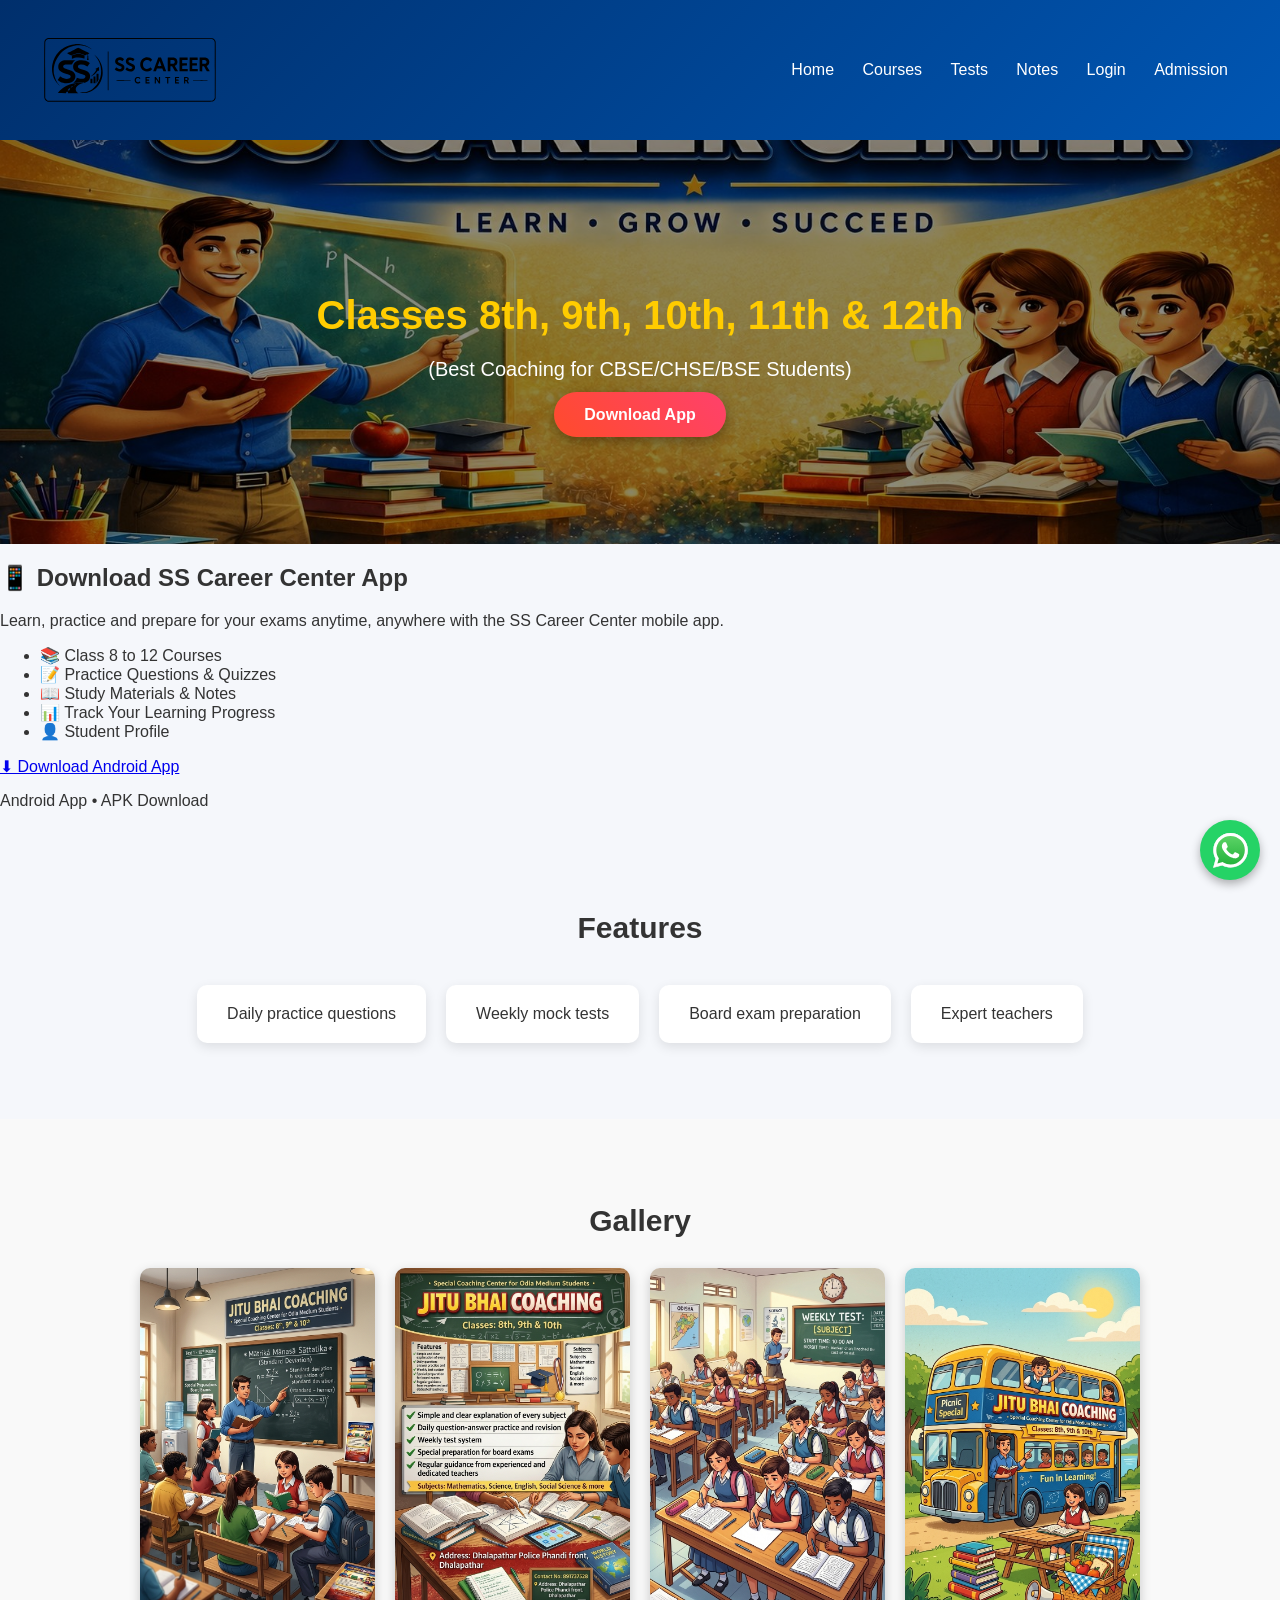
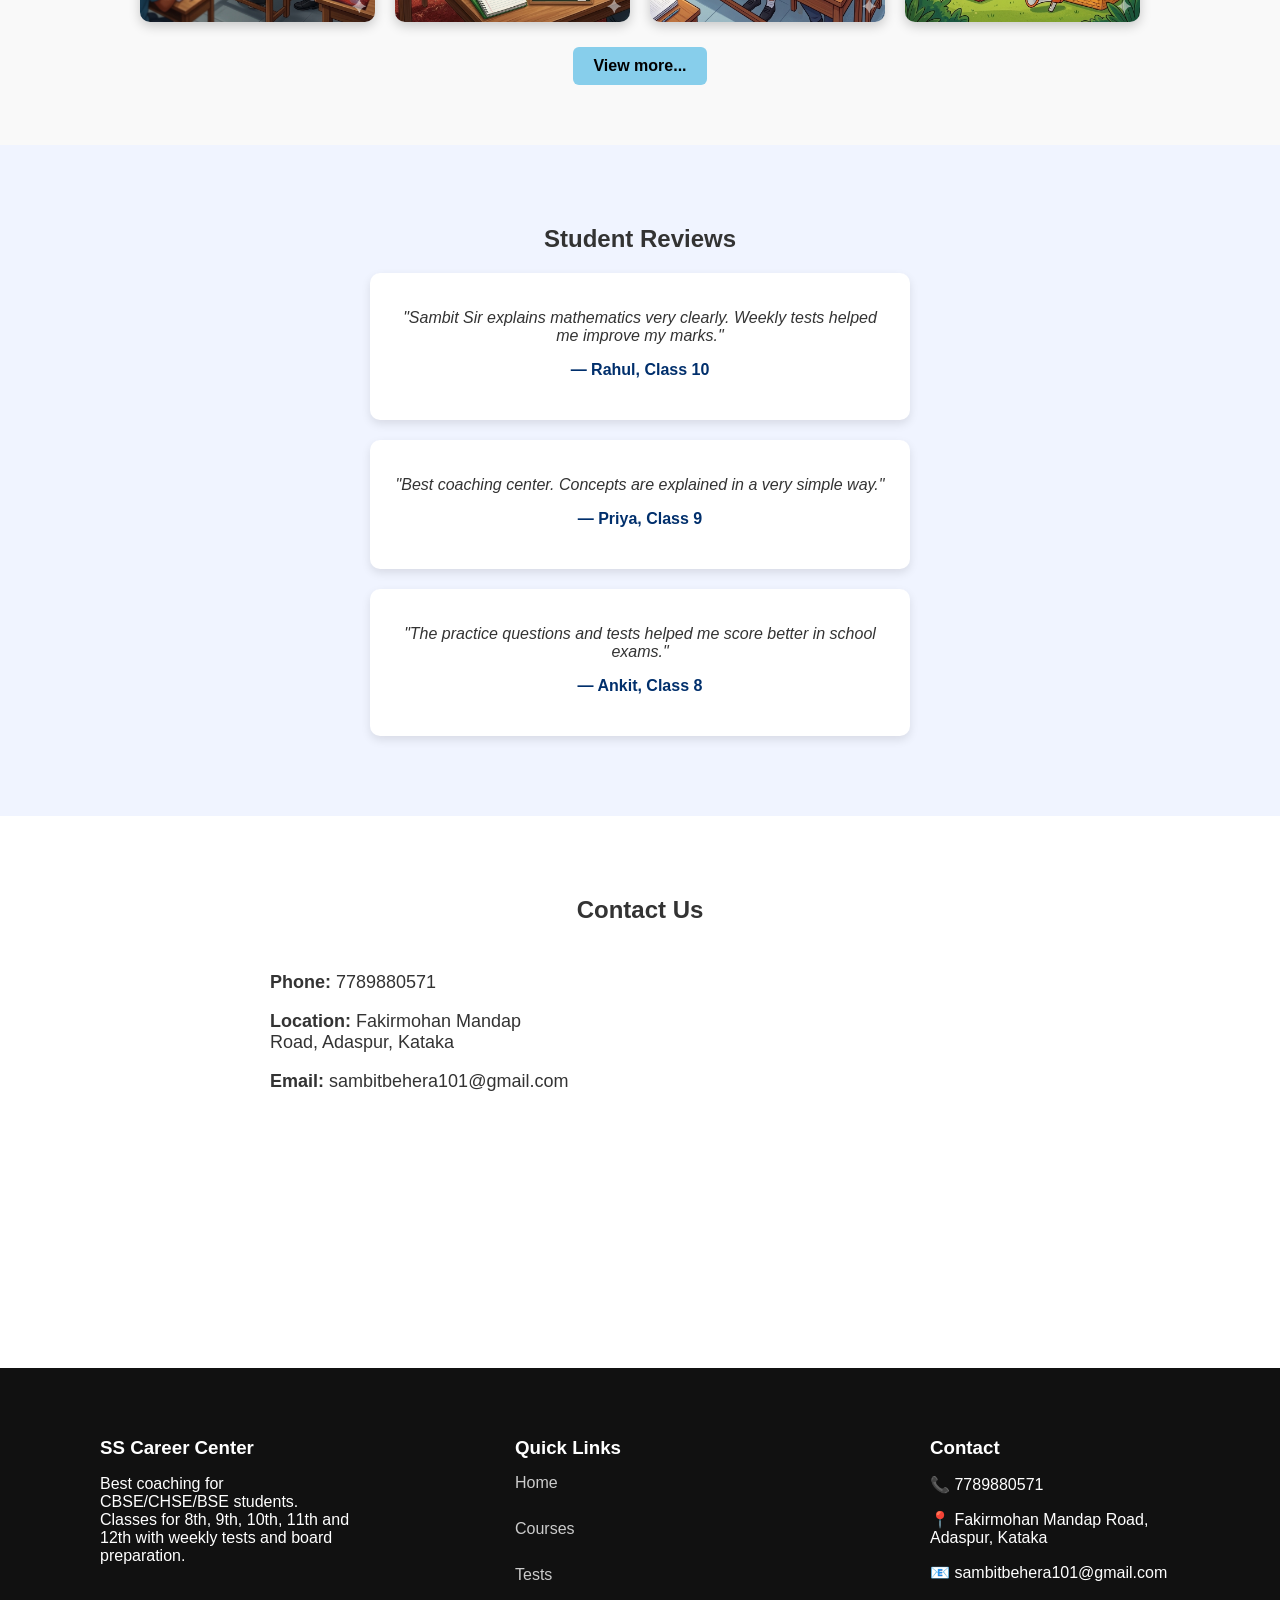
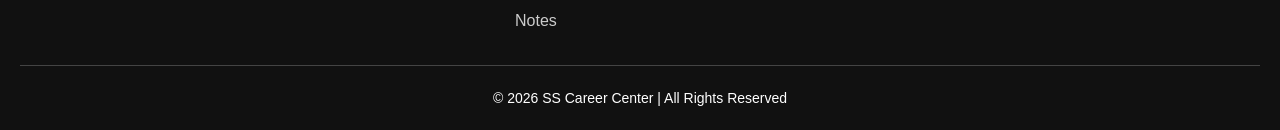
<file: index.html>
<!DOCTYPE html>
<html>
<head>

<title>SS Career Center</title>

<link rel="manifest" href="/manifest.json">
<meta name="theme-color" content="#000000">

<link rel="stylesheet" href="css/style.css">

</head>

<body>

<header>

<div class="logo-container">
<img src="images/logo.svg" class="logo">
</div>

<nav>

<a href="index.html">Home</a>
<a href="courses.html">Courses</a>
<a href="tests.html">Tests</a>
<a href="materials.html">Notes</a>
<a href="login.html">Login</a>
<a href="admission.html">Admission</a>

</nav>

</header>


<section class="hero">

<h2 class="hero-title">Classes 8th, 9th, 10th, 11th & 12th</h2>

<p class="hero-subtitle">(Best Coaching for CBSE/CHSE/BSE Students)</p>

<a class="btn" href="#download-app">Download App</a>

</section>


<!-- ─────────────────────────────
     DOWNLOAD APP
───────────────────────────── -->

<section class="download-app" id="download-app">

<h2>📱 Download SS Career Center App</h2>

<p>
Learn, practice and prepare for your exams anytime,
anywhere with the SS Career Center mobile app.
</p>

<ul>

<li>📚 Class 8 to 12 Courses</li>
<li>📝 Practice Questions & Quizzes</li>
<li>📖 Study Materials & Notes</li>
<li>📊 Track Your Learning Progress</li>
<li>👤 Student Profile</li>

</ul>

<a href="downloads/app-debug.apk"
   class="download-btn"
   download>

⬇ Download Android App

</a>

<p class="download-note">
Android App • APK Download
</p>

</section>


<a href="https://wa.me/917789880571" class="whatsapp-float" target="_blank">
<img src="images/whatsapp.svg" width="35">
</a>
  

<section class="features">

<h2>Features</h2>

<ul>

<li>Daily practice questions</li>
<li>Weekly mock tests</li>
<li>Board exam preparation</li>
<li>Expert teachers</li>

</ul>

</section>


<section class="gallery">

<h2>Gallery</h2>

<div class="gallery-container">

<img src="images/class1.jpg" alt="Classroom teaching">
<img src="images/class2.jpg" alt="Students studying">
<img src="images/class3.jpg" alt="Math class">
<img src="images/class4.jpg" alt="Weekly test">

</div>

<a href="gallery.html" class="view-more">View more...</a>

</section>


<section class="testimonials">

<h2>Student Reviews</h2>

<div class="testimonial">

<p>"Sambit Sir explains mathematics very clearly. Weekly tests helped me improve my marks."</p>
<h4>— Rahul, Class 10</h4>

</div>

<div class="testimonial">

<p>"Best coaching center. Concepts are explained in a very simple way."</p>
<h4>— Priya, Class 9</h4>

</div>

<div class="testimonial">

<p>"The practice questions and tests helped me score better in school exams."</p>
<h4>— Ankit, Class 8</h4>

</div>

</section>


<section class="contact">

<h2>Contact Us</h2>

<div class="contact-container">

<div class="contact-info">

<p><strong>Phone:</strong> 7789880571</p>
<p><strong>Location:</strong> Fakirmohan Mandap Road, Adaspur, Kataka</p>
<p><strong>Email:</strong> sambitbehera101@gmail.com</p>

</div>

<div class="map">

<iframe
src="https://www.google.com/maps/embed?pb=!1m18!1m12!1m3!1d936.0011526572974!2d86.01477942545482!3d20.21712945477965!2m3!1f0!2f0!3f0!3m2!1i1024!2i768!4f13.1!3m3!1m2!1s0x3a199c2106442adf%3A0x481363b441db29cf!2sAdaspur%2C%20Odisha%20754011!5e0!3m2!1sen!2sin!4v1788275295785!5m2!1sen!2sin"
width="100%"
height="350"
style="border:0;"
allowfullscreen=""
loading="lazy">
</iframe>

</div>

</div>

</section>
  

<footer class="footer">

<div class="footer-container">

<div class="footer-box">

<h3>SS Career Center</h3>

<p>
Best coaching for CBSE/CHSE/BSE students.
Classes for 8th, 9th, 10th, 11th and 12th with weekly tests and board preparation.
</p>

</div>


<div class="footer-box">

<h3>Quick Links</h3>

<a href="index.html">Home</a><br>
<a href="courses.html">Courses</a><br>
<a href="tests.html">Tests</a><br>
<a href="materials.html">Notes</a>

</div>


<div class="footer-box">

<h3>Contact</h3>

<p>📞 7789880571</p>
<p>📍 Fakirmohan Mandap Road, Adaspur, Kataka</p>
<p>📧 sambitbehera101@gmail.com</p>

</div>

</div>


<div class="footer-bottom">

<p>© 2026 SS Career Center | All Rights Reserved</p>

</div>

</footer>

</body>
</html>
</file>
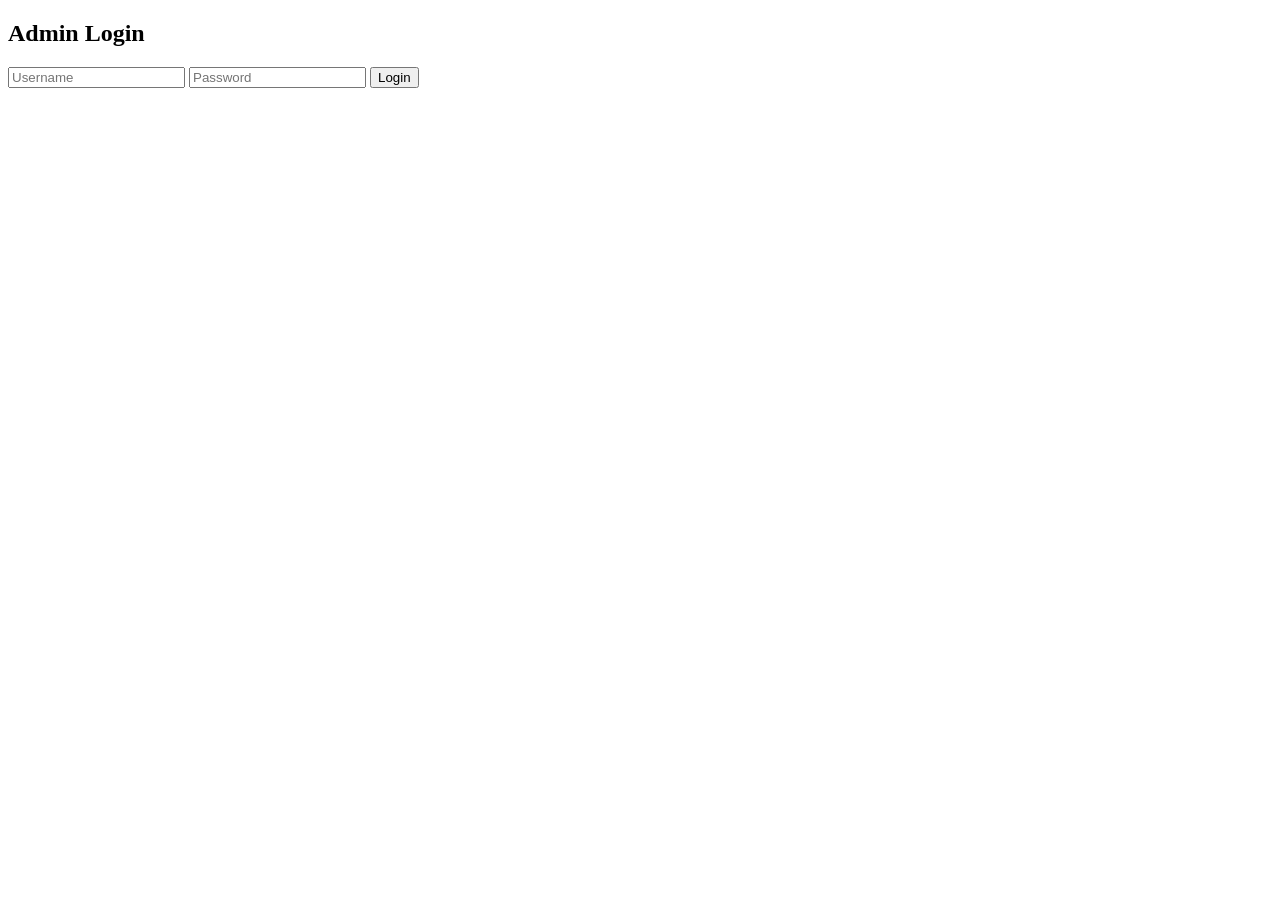
<file: admin-login.html>
<!DOCTYPE html>
<html>

<head>
<title>Admin Login</title>
<link rel="manifest" href="/manifest.json">
<meta name="theme-color" content="#000000">
</head>

<body>

<h2>Admin Login</h2>

<input id="adminUser" placeholder="Username">
<input id="adminPass" type="password" placeholder="Password">

<button onclick="loginAdmin()">Login</button>

<script>
function loginAdmin(){

let u = document.getElementById("adminUser").value
let p = document.getElementById("adminPass").value

if(u === "sambitkumarbehera" && p === "Gajanan@2000"){
sessionStorage.setItem("admin", "true")   // ✅ FIXED
window.location = "admin.html"
}else{
alert("Wrong admin credentials")
}

}
</script>

</body>
</html>
</file>
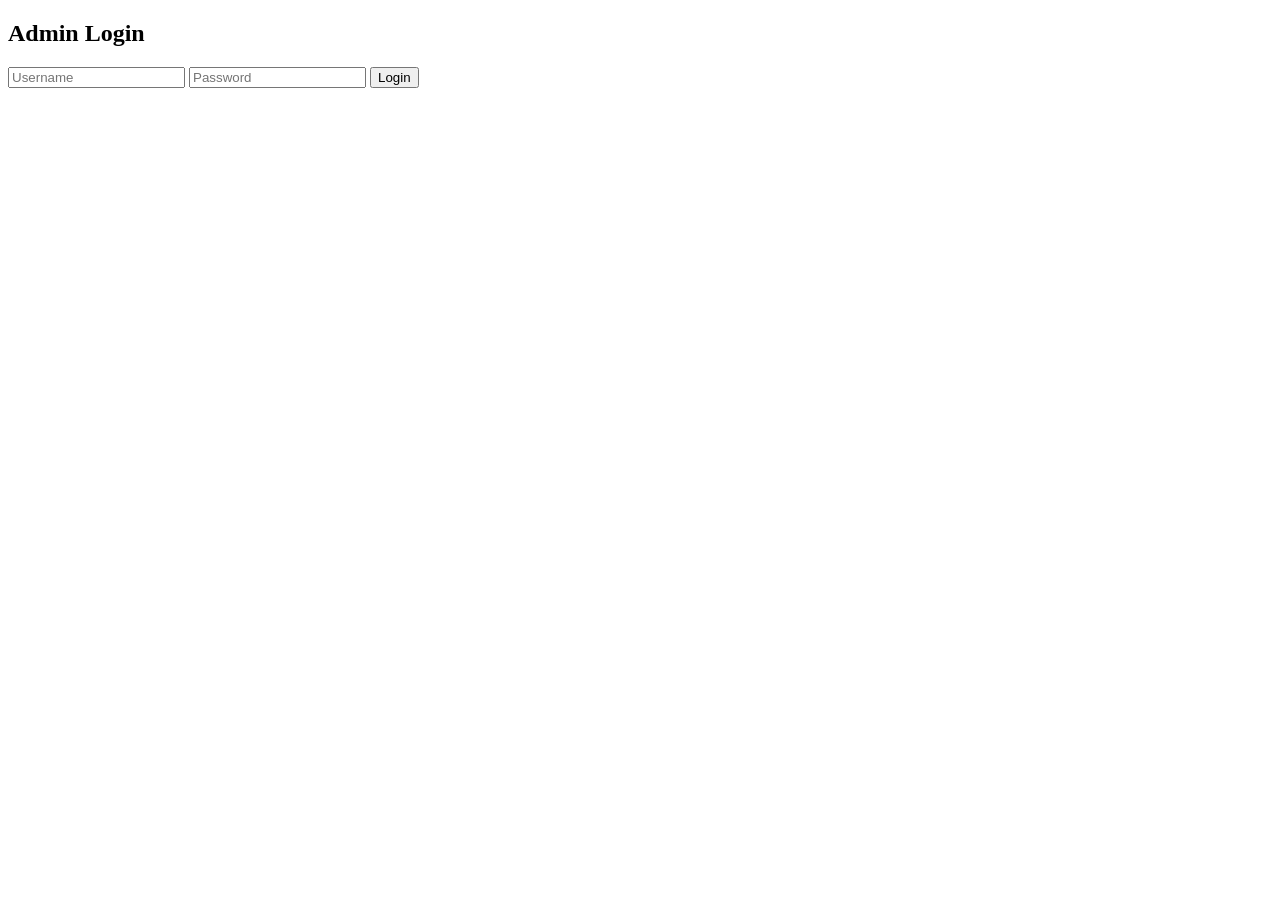
<file: admin.html>
<!DOCTYPE html>
<html>

<head>
<title>Admin Panel</title>
<link rel="manifest" href="/manifest.json">
<meta name="theme-color" content="#000000">
<link rel="stylesheet" href="css/style.css">

<script>
let isAdmin = sessionStorage.getItem("admin")

if(isAdmin !== "true"){
window.location = "admin-login.html"
}
</script>

</head>

<body>

<h1>Admin Panel</h1>

<button onclick="logout()">Logout</button>

<div id="studentList"></div>

<script>

let users = JSON.parse(localStorage.getItem("users")) || []
let container = document.getElementById("studentList")

if(users.length === 0){
container.innerHTML = "<p>No students registered yet.</p>"
}

users.forEach((u, index) => {

let div = document.createElement("div")
div.className = "card"

div.innerHTML = `
<h3>${u.name}</h3>
<p><b>Email:</b> ${u.email}</p>
<p><b>Status:</b> ${u.admitted ? "✅ Admitted" : "❌ Not Admitted"}</p>

${!u.admitted ? 
`
<button onclick="approve(${index})">Approve</button>
<button onclick="removeUser(${index})" style="background:red;margin-left:10px;">Reject</button>
`
: 
`<button disabled>Approved</button>`
}
`

container.appendChild(div)

})

function approve(index){
users[index].admitted = true
localStorage.setItem("users", JSON.stringify(users))
location.reload()
}

function logout(){
sessionStorage.removeItem("admin")
window.location = "admin-login.html"
}

function removeUser(index){
if(confirm("Are you sure to delete this student?")){
users.splice(index, 1)
localStorage.setItem("users", JSON.stringify(users))
location.reload()
}
}

</script>

</body>
</html>
</file>
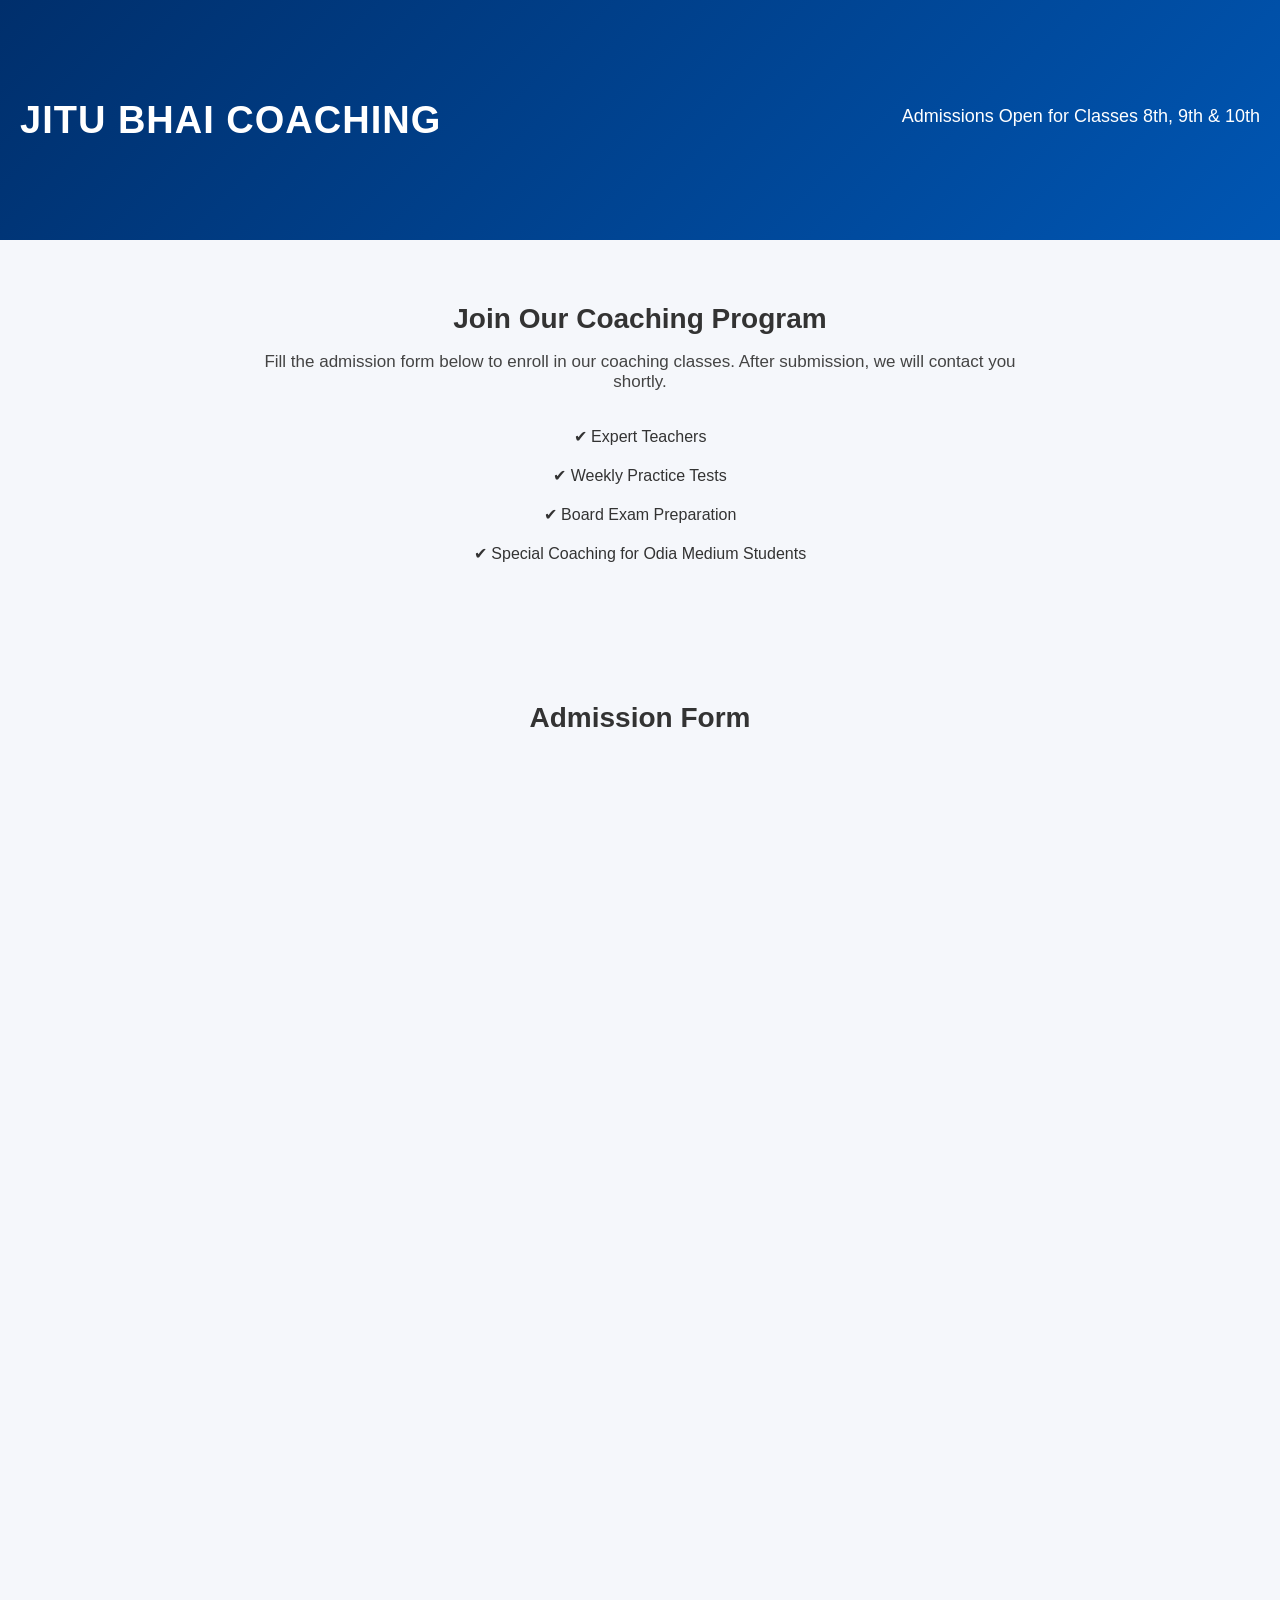
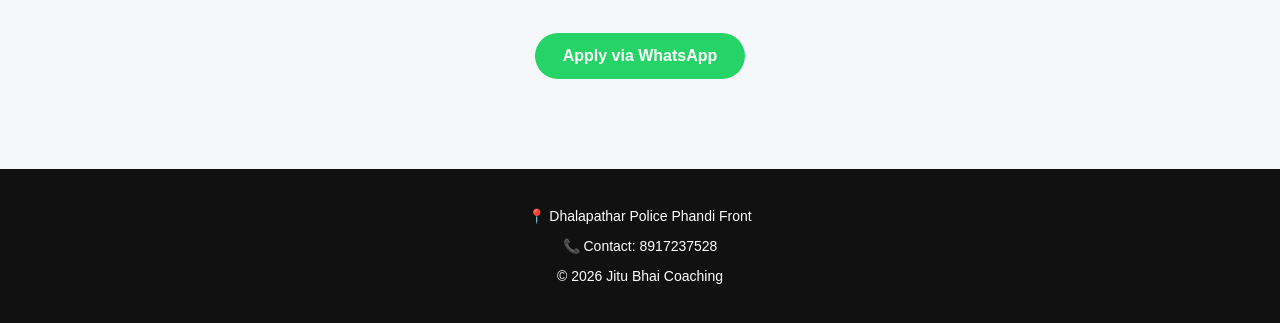
<file: admission.html>
<!DOCTYPE html>
<html>

<head>
<title>Admission | Jitu Bhai Coaching</title>
  <link rel="manifest" href="/manifest.json">
<meta name="theme-color" content="#000000">
<link rel="stylesheet" href="css/style.css">

<style>

/* HEADER */

.admission-header{
background:linear-gradient(135deg,#002f6c,#0056b3);
color:white;
text-align:center;
padding:60px 20px;
}

.admission-header h1{
margin:0;
font-size:38px;
letter-spacing:1px;
}

.admission-header p{
font-size:18px;
margin-top:10px;
}

/* INFO SECTION */

.admission-info{
max-width:800px;
margin:auto;
padding:40px 20px;
text-align:center;
}

.admission-info h2{
font-size:28px;
margin-bottom:15px;
}

.admission-info p{
font-size:17px;
color:#444;
}

.admission-info ul{
list-style:none;
padding:0;
margin-top:25px;
}

.admission-info li{
padding:10px;
font-size:16px;
}

/* FORM SECTION */

.form-section{
background:#f5f7fb;
padding:50px 20px;
text-align:center;
}

.form-section h2{
margin-bottom:25px;
font-size:28px;
}

/* WHATSAPP BUTTON */

.whatsapp-btn{
display:inline-block;
background:#25D366;
color:white;
padding:14px 28px;
border-radius:30px;
text-decoration:none;
font-weight:bold;
margin-top:20px;
}

/* FOOTER */

footer{
background:#111;
color:white;
text-align:center;
padding:25px;
margin-top:40px;
font-size:14px;
}

</style>

</head>

<body>

<!-- HEADER -->

<header class="admission-header">

<h1>JITU BHAI COACHING</h1>

<p>Admissions Open for Classes 8th, 9th & 10th</p>

</header>


<!-- INFORMATION SECTION -->

<section class="admission-info">

<h2>Join Our Coaching Program</h2>

<p>
Fill the admission form below to enroll in our coaching classes.
After submission, we will contact you shortly.
</p>

<ul>
<li>✔ Expert Teachers</li>
<li>✔ Weekly Practice Tests</li>
<li>✔ Board Exam Preparation</li>
<li>✔ Special Coaching for Odia Medium Students</li>
</ul>

</section>


<!-- GOOGLE FORM -->

<section class="form-section">

<h2>Admission Form</h2>

<iframe
src="https://docs.google.com/forms/d/e/1FAIpQLSfGFQNX2iYjmPu8HFWAOuK6miDzBQeCGigyhckxGnPJe-i2Xg/viewform?usp=publish-editor"
width="100%"
height="850"
frameborder="0">
</iframe>

<br>

<a href="https://wa.me/918917237528" class="whatsapp-btn">
Apply via WhatsApp
</a>

</section>


<!-- FOOTER -->

<footer>

<p>📍 Dhalapathar Police Phandi Front</p>

<p>📞 Contact: 8917237528</p>

<p>© 2026 Jitu Bhai Coaching</p>

</footer>

</body>

</html>
</file>
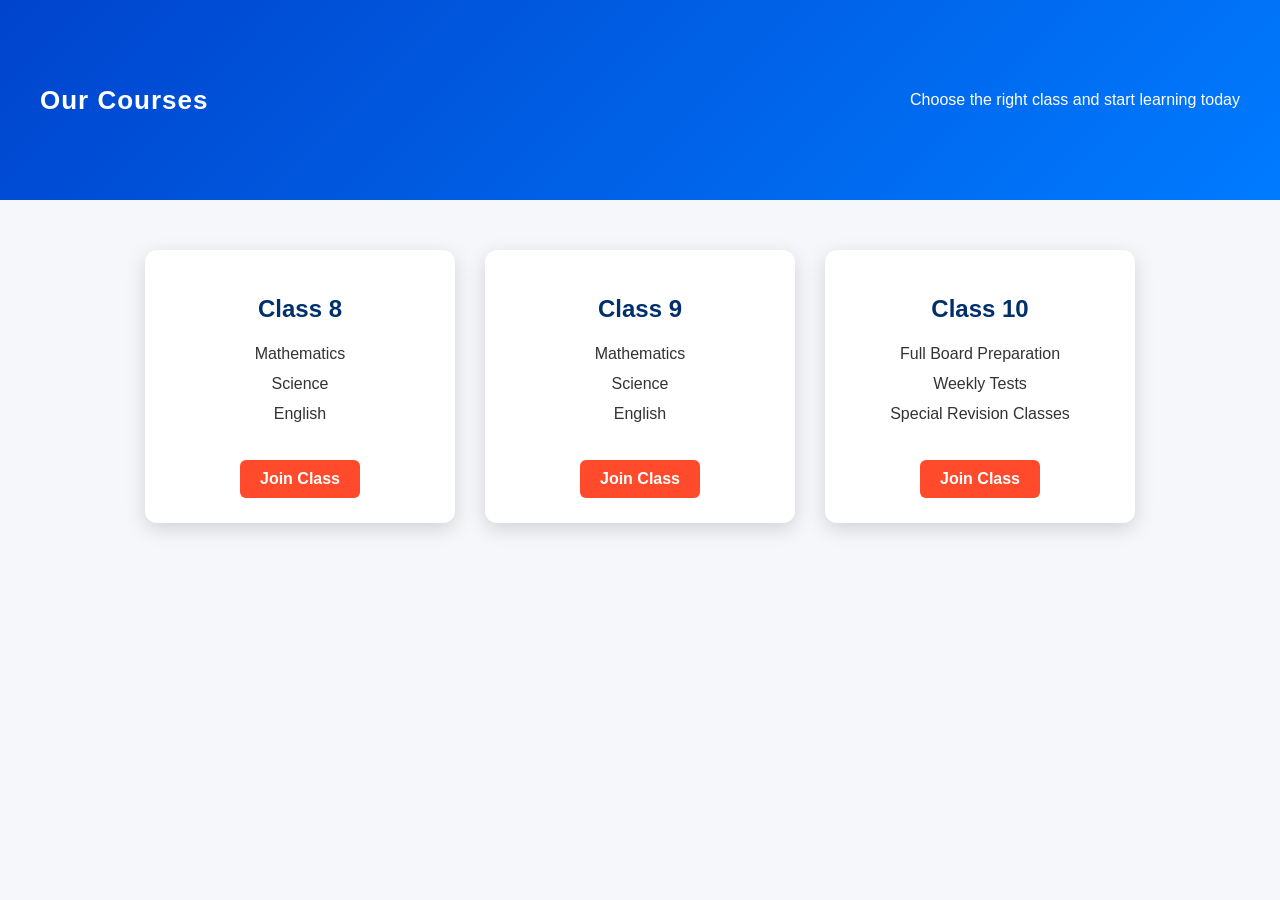
<file: courses.html>
<!DOCTYPE html>
<html>

<head>
<title>Our Courses</title>
  <link rel="manifest" href="/manifest.json">
<meta name="theme-color" content="#000000">
<link rel="stylesheet" href="css/style.css">
</head>

<body>

<header class="course-header">
<h1>Our Courses</h1>
<p>Choose the right class and start learning today</p>
</header>

<section class="course-container">

<div class="course-card">

<h2>Class 8</h2>

<ul>
<li>Mathematics</li>
<li>Science</li>
<li>English</li>
</ul>

<a href="admission.html" class="course-btn">Join Class</a>

</div>


<div class="course-card">

<h2>Class 9</h2>

<ul>
<li>Mathematics</li>
<li>Science</li>
<li>English</li>
</ul>

<a href="admission.html" class="course-btn">Join Class</a>

</div>


<div class="course-card">

<h2>Class 10</h2>

<ul>
<li>Full Board Preparation</li>
<li>Weekly Tests</li>
<li>Special Revision Classes</li>
</ul>

<a href="admission.html" class="course-btn">Join Class</a>

</div>

</section>

</body>
</html>
</file>
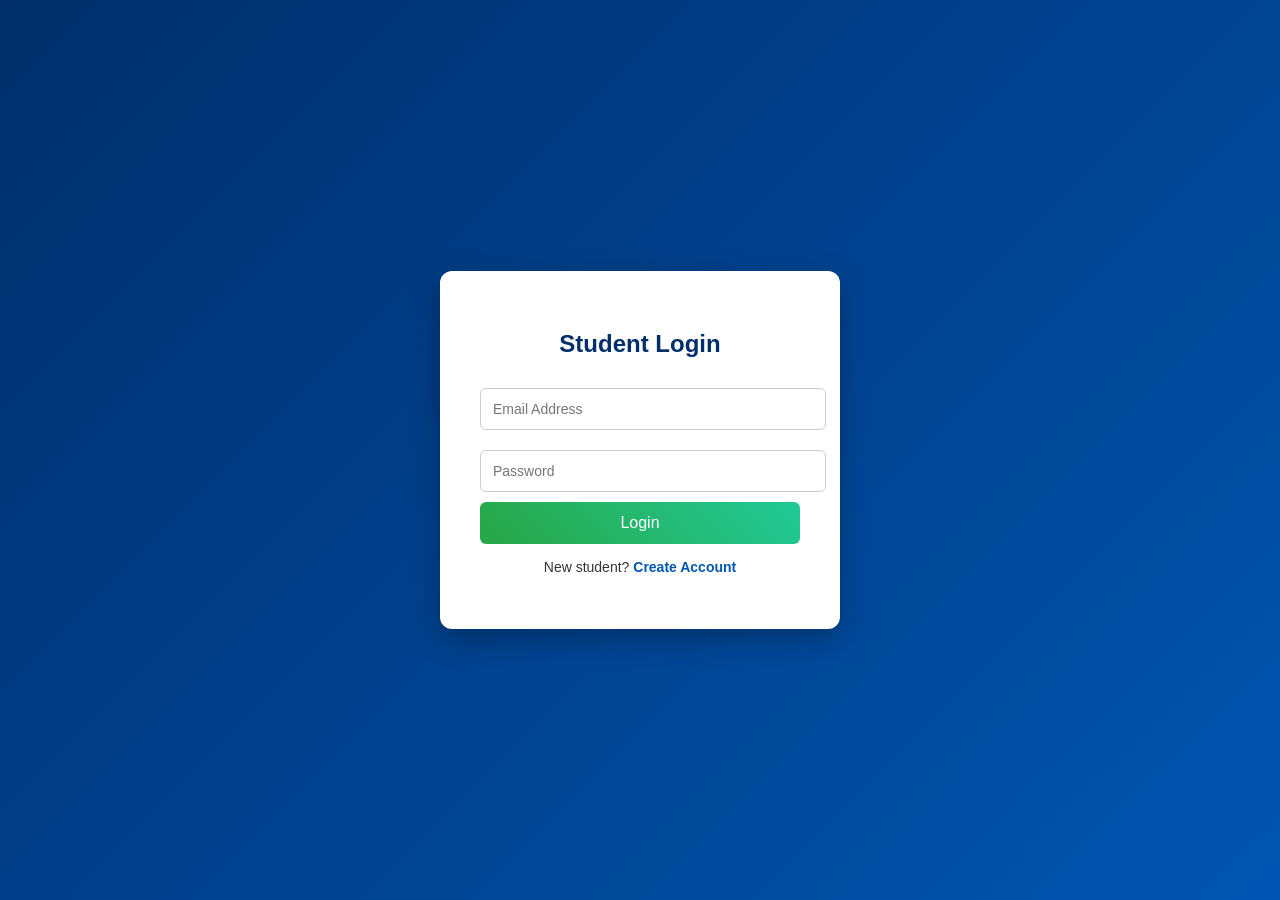
<file: dashboard.html>
<!DOCTYPE html>
<html>

<head>

<title>Dashboard</title>
  <link rel="manifest" href="/manifest.json">
<meta name="theme-color" content="#000000">
<link rel="stylesheet" href="css/style.css">

<script>
let email = localStorage.getItem("currentUser")
let users = JSON.parse(localStorage.getItem("users")) || []

let user = users.find(u => u.email === email)

if(!user || !user.admitted){
window.location = "login.html"
}
</script>

</head>

<body>

<h1>Student Dashboard</h1>

<div class="card">
<a href="courses.html">Courses</a>
</div>

<div class="card">
<a href="materials.html">Study Notes</a>
</div>

<div class="card">
<a href="tests.html">Weekly Tests</a>
</div>

</body>
</html>
</file>
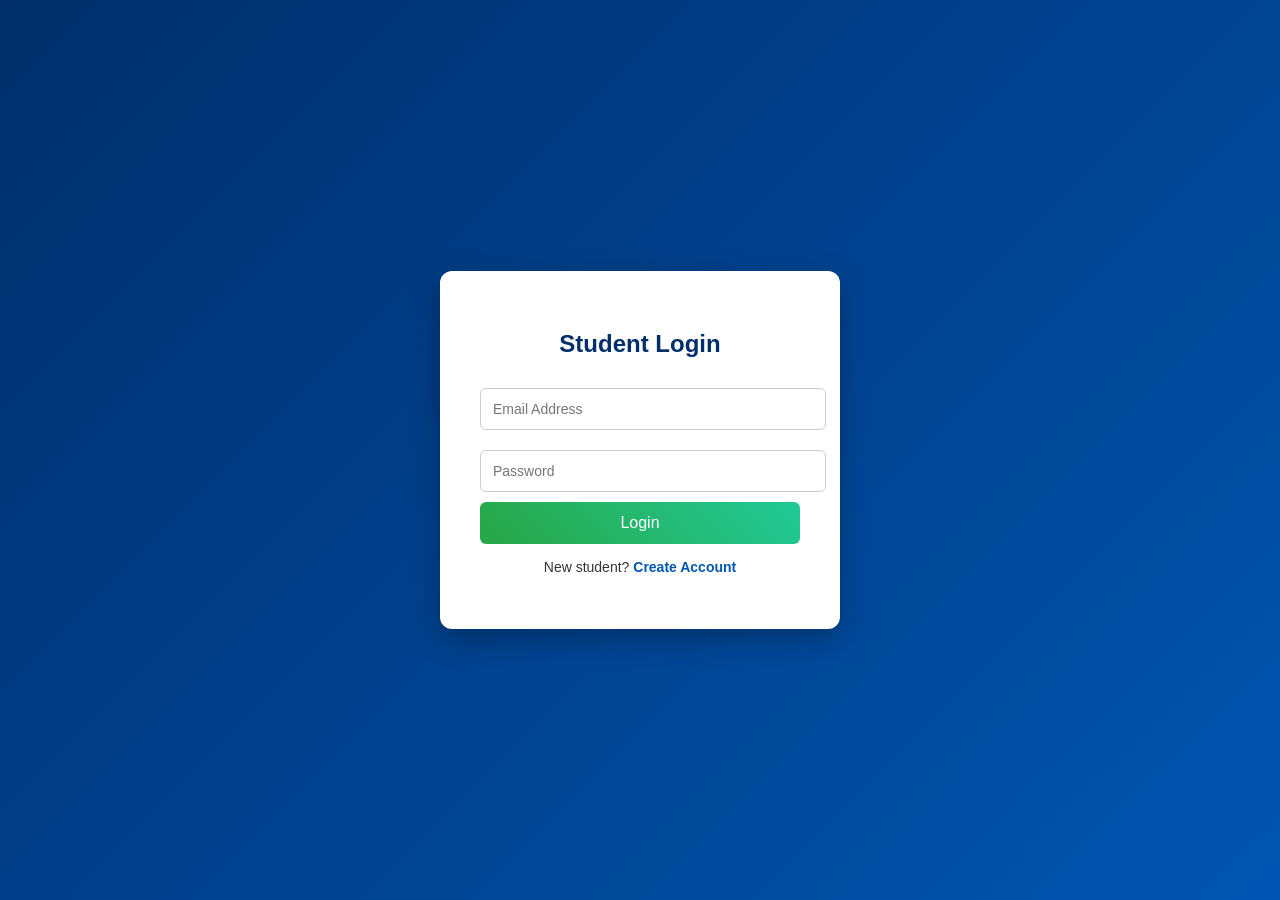
<file: login.html>
<!DOCTYPE html>
<html>

<head>
<title>Login | Jitu Bhai Coaching</title>
  <link rel="manifest" href="/manifest.json">
<meta name="theme-color" content="#000000">
<link rel="stylesheet" href="css/style.css">

<style>

/* FULL PAGE DESIGN */

body{
display:flex;
justify-content:center;
align-items:center;
height:100vh;
margin:0;
font-family:Arial;
background:linear-gradient(135deg,#002f6c,#0056b3);
}

/* LOGIN BOX */

.login-box{
background:white;
padding:40px;
border-radius:12px;
width:320px;
text-align:center;
box-shadow:0 10px 30px rgba(0,0,0,0.3);
animation:fadeIn 0.8s ease;
}

/* TITLE */

.login-box h2{
margin-bottom:20px;
color:#002f6c;
}

/* INPUT FIELDS */

.login-box input{
width:100%;
padding:12px;
margin:10px 0;
border-radius:6px;
border:1px solid #ccc;
font-size:14px;
outline:none;
}

.login-box input:focus{
border-color:#0056b3;
}

/* BUTTON */

.login-box button{
width:100%;
padding:12px;
background:linear-gradient(45deg,#28a745,#20c997);
color:white;
border:none;
border-radius:6px;
font-size:16px;
cursor:pointer;
transition:0.3s;
}

.login-box button:hover{
transform:scale(1.05);
}

/* LINKS */

.login-box p{
margin-top:15px;
font-size:14px;
}

.login-box a{
color:#0056b3;
text-decoration:none;
font-weight:bold;
}

/* ANIMATION */

@keyframes fadeIn{
from{
opacity:0;
transform:translateY(20px);
}
to{
opacity:1;
transform:translateY(0);
}
}

</style>

</head>

<body>

<div class="login-box">

<h2>Student Login</h2>

<input id="email" placeholder="Email Address">

<input id="password" type="password" placeholder="Password">

<button onclick="login()">Login</button>

<p>New student? <a href="register.html">Create Account</a></p>

</div>

<script src="js/auth.js"></script>

</body>
</html>
</file>
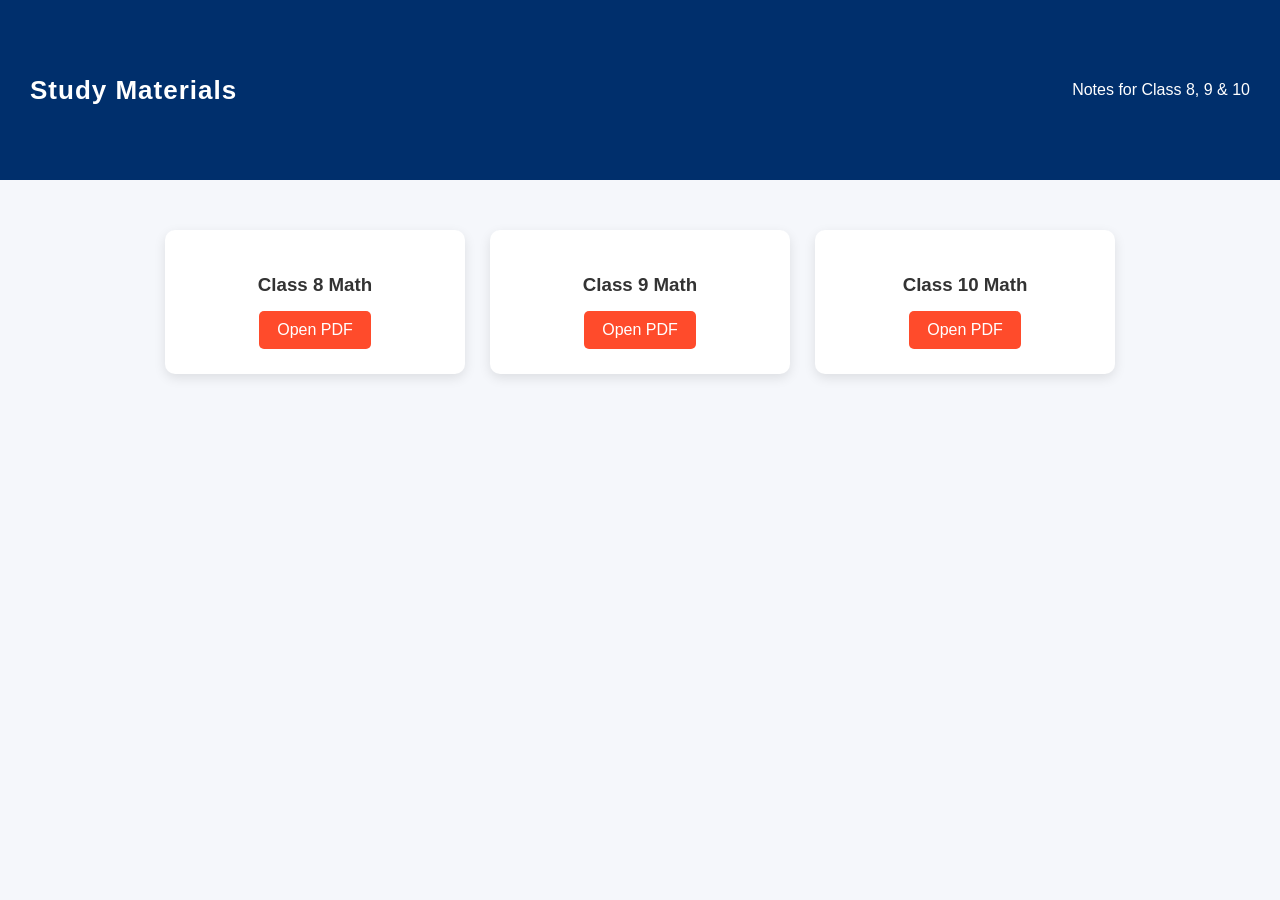
<file: materials.html>
<!DOCTYPE html>
<html>

<head>

<title>Study Materials | Jitu Bhai Coaching</title>
  <link rel="manifest" href="/manifest.json">
<meta name="theme-color" content="#000000">
<link rel="stylesheet" href="css/style.css">

<style>

/* PAGE HEADER */

.material-header{
background:#002f6c;
color:white;
text-align:center;
padding:30px;
}

/* MATERIAL SECTION */

.materials{
padding:50px;
text-align:center;
}

/* NOTE CARDS */

.material-container{
display:flex;
justify-content:center;
flex-wrap:wrap;
gap:25px;
}

.note-card{
background:white;
padding:25px;
width:250px;
border-radius:10px;
box-shadow:0 4px 12px rgba(0,0,0,0.1);
transition:0.3s;
}

.note-card:hover{
transform:translateY(-5px);
box-shadow:0 6px 18px rgba(0,0,0,0.2);
}

.note-card h3{
margin-bottom:15px;
}

/* DOWNLOAD BUTTON */

.download-btn{
display:inline-block;
background:#ff4b2b;
color:white;
padding:10px 18px;
border-radius:5px;
text-decoration:none;
}

.download-btn:hover{
background:#e63a1f;
}

</style>

</head>

<body>

<header class="material-header">

<h1>Study Materials</h1>
<p>Notes for Class 8, 9 & 10</p>

</header>

<section class="materials">

<div class="material-container">

<div class="note-card">
<h3>Class 8 Math</h3>
<a href="https://drive.google.com/file/d/1oJ07vy1MzEgYdxtcz3n0mTTgM859Slsu/view?usp=drive_link" class="download-btn" target="_blank">Open PDF</a>
</div>

<div class="note-card">
<h3>Class 9 Math</h3>
<a href="https://drive.google.com/file/d/16LCuYqs3aQgdZQ0nhaBpelXxMLb1oOle/view?usp=drive_link" class="download-btn" target="_blank">Open PDF</a>
</div>

<div class="note-card">
<h3>Class 10 Math</h3>
<a href="https://drive.google.com/file/d/1_QhwA-i2qJqyexadMSZ86IKKb52WJLeO/view?usp=drive_link" class="download-btn" target="_blank">Open PDF</a>
</div>

</div>

</section>

</body>
</html>
</file>
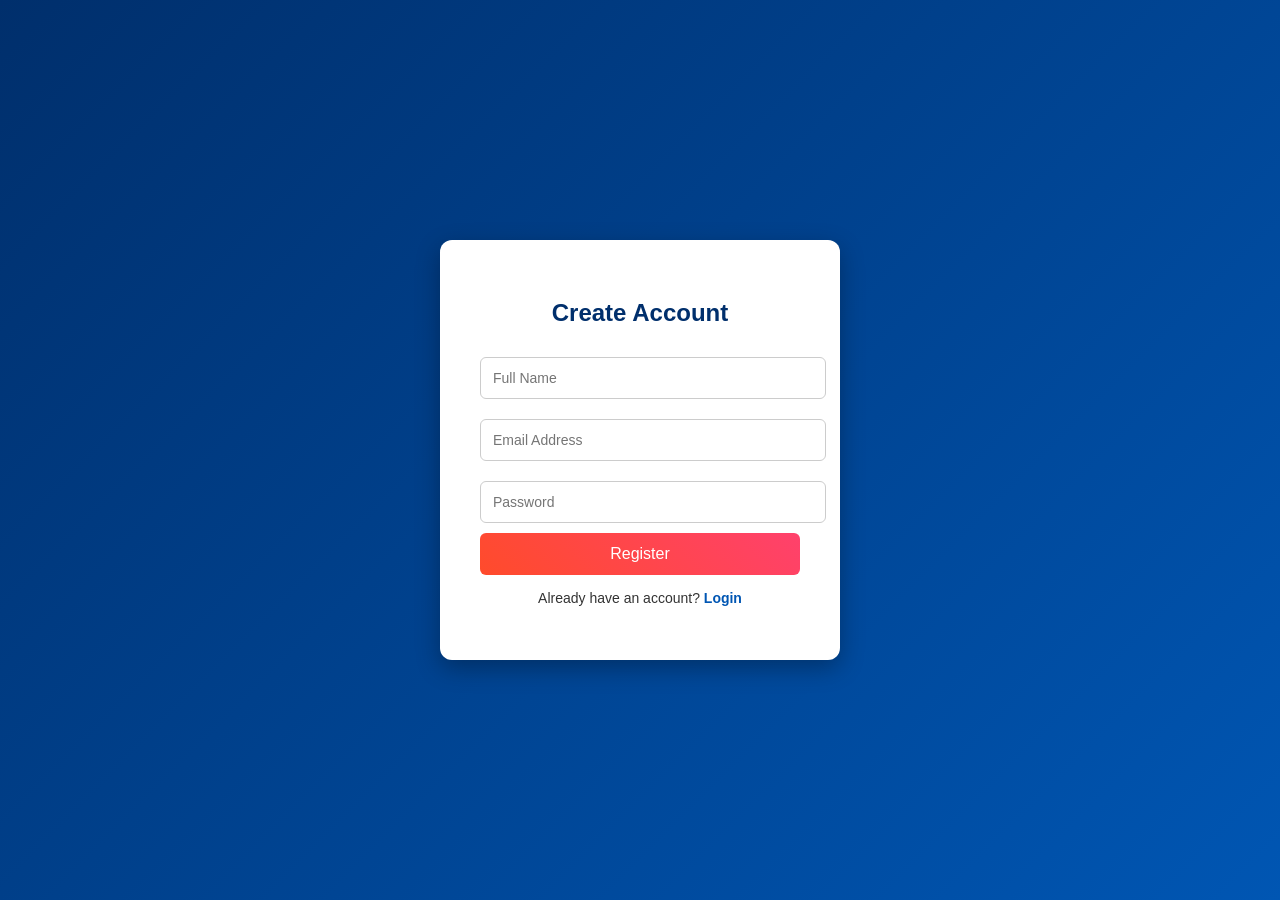
<file: register.html>
<!DOCTYPE html>
<html>

<head>
<title>Register | Jitu Bhai Coaching</title>
  <link rel="manifest" href="/manifest.json">
<meta name="theme-color" content="#000000">
<link rel="stylesheet" href="css/style.css">

<style>

/* FULL PAGE CENTER */

body{
display:flex;
justify-content:center;
align-items:center;
height:100vh;
background:linear-gradient(135deg,#002f6c,#0056b3);
}

/* REGISTER CARD */

.register-box{
background:white;
padding:40px;
border-radius:12px;
width:320px;
text-align:center;
box-shadow:0 8px 25px rgba(0,0,0,0.3);
}

/* TITLE */

.register-box h2{
margin-bottom:20px;
color:#002f6c;
}

/* INPUT FIELDS */

.register-box input{
width:100%;
padding:12px;
margin:10px 0;
border-radius:6px;
border:1px solid #ccc;
outline:none;
font-size:14px;
}

.register-box input:focus{
border-color:#0056b3;
}

/* BUTTON */

.register-box button{
width:100%;
padding:12px;
background:linear-gradient(45deg,#ff4b2b,#ff416c);
color:white;
border:none;
border-radius:6px;
font-size:16px;
cursor:pointer;
transition:0.3s;
}

.register-box button:hover{
transform:scale(1.05);
}

/* LOGIN LINK */

.register-box p{
margin-top:15px;
font-size:14px;
}

.register-box a{
color:#0056b3;
text-decoration:none;
font-weight:bold;
}

</style>

</head>

<body>

<div class="register-box">

<h2>Create Account</h2>

<input id="name" placeholder="Full Name">

<input id="email" placeholder="Email Address">

<input id="password" type="password" placeholder="Password">

<button onclick="register()">Register</button>

<p>Already have an account? <a href="login.html">Login</a></p>

</div>

<script src="js/auth.js"></script>

</body>
</html>
</file>
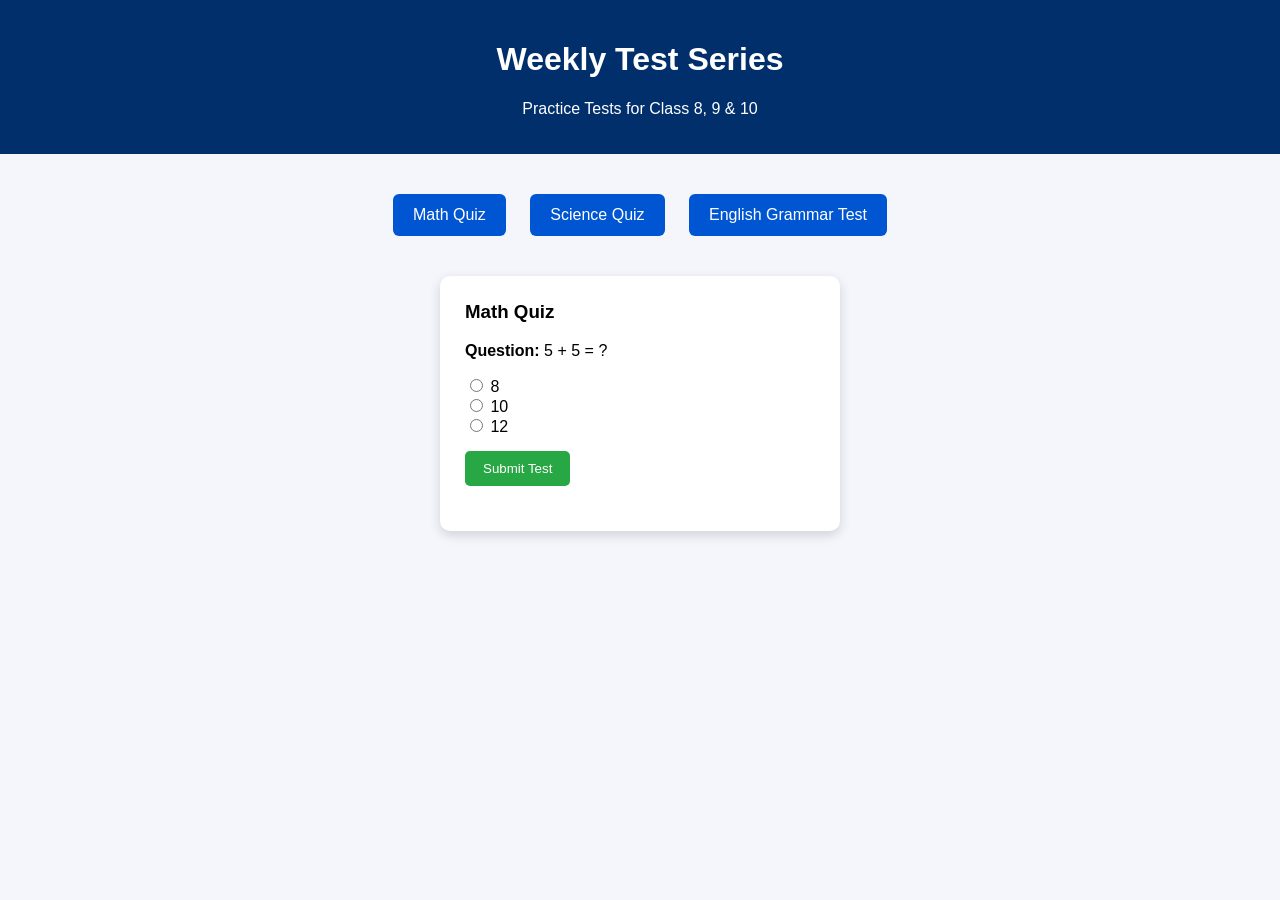
<file: tests.html>
<!DOCTYPE html>
<html>

<head>

<title>Weekly Test Series</title>
  <link rel="manifest" href="/manifest.json">
<meta name="theme-color" content="#000000">

<style>

body{
font-family:Arial, sans-serif;
background:#f4f6fb;
margin:0;
text-align:center;
}

/* HEADER */

header{
background:#002f6c;
color:white;
padding:20px;
}

/* TEST MENU */

.test-menu{
margin:30px;
}

.test-menu button{
padding:12px 20px;
margin:10px;
border:none;
background:#0056d2;
color:white;
border-radius:6px;
cursor:pointer;
font-size:16px;
}

.test-menu button:hover{
background:#003f9e;
}

/* TEST CARD */

.test-card{
background:white;
width:350px;
margin:30px auto;
padding:25px;
border-radius:10px;
box-shadow:0 4px 12px rgba(0,0,0,0.15);
text-align:left;
}

.test-card h3{
margin-top:0;
}

/* SUBMIT BUTTON */

.submit-btn{
background:#28a745;
color:white;
border:none;
padding:10px 18px;
border-radius:5px;
cursor:pointer;
margin-top:15px;
}

.submit-btn:hover{
background:#1f8a37;
}

/* RESULT */

#result{
margin-top:20px;
font-size:18px;
font-weight:bold;
color:#333;
}

</style>

<script>

function submitTest(){

var answers=document.getElementsByName("q1")

var score=0

for(var i=0;i<answers.length;i++){

if(answers[i].checked && answers[i].value=="10")

score++

}

document.getElementById("result").innerHTML="Your Score: "+score+" / 1"

}

</script>

</head>

<body>

<header>
<h1>Weekly Test Series</h1>
<p>Practice Tests for Class 8, 9 & 10</p>
</header>

<div class="test-menu">

<button>Math Quiz</button>
<button>Science Quiz</button>
<button>English Grammar Test</button>

</div>

<div class="test-card">

<h3>Math Quiz</h3>

<p><b>Question:</b> 5 + 5 = ?</p>

<label><input type="radio" name="q1" value="8"> 8</label><br>
<label><input type="radio" name="q1" value="10"> 10</label><br>
<label><input type="radio" name="q1" value="12"> 12</label><br>

<button class="submit-btn" onclick="submitTest()">Submit Test</button>

<p id="result"></p>

</div>

</body>

</html>
</file>
<file: css/style.css>
/* GENERAL */

body{
font-family: 'Segoe UI', Arial, sans-serif;
margin:0;
background:#f5f7fb;
color:#333;
}

/* HEADER */
.logo-container{
display:flex;
align-items:center;
gap:10px;
}

.logo{
max-height:90px;
width:auto;
}

header{
background:linear-gradient(135deg,#002f6c,#0056b3);
color:white;
padding:10px 40px;
display:flex;
justify-content:space-between;
align-items:center;
min-height:120px;
}

header h1{
margin:0;
font-size:26px;
letter-spacing:1px;
}

/* NAVIGATION */

nav a{
color:white;
margin:0 12px;
text-decoration:none;
font-weight:500;
position:relative;
}

nav a::after{
content:"";
position:absolute;
width:0%;
height:2px;
left:0;
bottom:-4px;
background:white;
transition:0.3s;
}

nav a:hover::after{
width:100%;
}

/* HERO SECTION */

.hero{
position:relative;
background:url("../images/banner.jpg");
background-size:cover;
background-position:center;
text-align:center;
padding:120px 20px;
}

/* DARK OVERLAY */

.hero::before{
content:"";
position:absolute;
top:0;
left:0;
width:100%;
height:100%;
background:rgba(0,0,0,0.45);
}

/* HERO TEXT */

.hero-title{
position:relative;
color:#ffcc00;
font-size:40px;
margin-bottom:10px;
}

.hero-subtitle{
position:relative;
color:white;
font-size:20px;
margin-bottom:25px;
}

/* BUTTON */

.btn{
position:relative;
background:linear-gradient(45deg,#ff4b2b,#ff416c);
color:white;
padding:14px 30px;
border-radius:30px;
text-decoration:none;
font-weight:bold;
box-shadow:0 4px 12px rgba(0,0,0,0.3);
transition:0.3s;
}

.btn:hover{
transform:translateY(-3px);
box-shadow:0 6px 18px rgba(0,0,0,0.4);
}

/* FEATURES SECTION */

.features{
padding:60px 20px;
text-align:center;
}

.features h2{
font-size:30px;
margin-bottom:40px;
}

/* FEATURE LIST AS CARDS */

.features ul{
list-style:none;
padding:0;
display:flex;
flex-wrap:wrap;
justify-content:center;
gap:20px;
}

.features li{
background:white;
padding:20px 30px;
border-radius:10px;
box-shadow:0 4px 12px rgba(0,0,0,0.1);
font-weight:500;
transition:0.3s;
}

.features li:hover{
transform:translateY(-5px);
box-shadow:0 6px 18px rgba(0,0,0,0.15);
}

/* FOOTER */

.footer{
background:#111;
color:white;
padding:40px 20px 10px;
}

.footer-container{
display:flex;
justify-content:space-between;
flex-wrap:wrap;
max-width:1100px;
margin:auto;
}

.footer-box{
width:250px;
margin:10px;
}

.footer-box h3{
margin-bottom:15px;
}

.footer-box a{
color:#ccc;
text-decoration:none;
display:block;
margin:5px 0;
}

.footer-box a:hover{
color:white;
}

.footer-bottom{
text-align:center;
border-top:1px solid #444;
margin-top:20px;
padding-top:10px;
font-size:14px;
}

/* MOBILE RESPONSIVE */

@media(max-width:768px){

header{
min-height:90px;
flex-direction:column;
text-align:center;
}

.logo{
max-height:70px;
}

.hero-title{
font-size:30px;
}

.hero-subtitle{
font-size:18px;
}

.features ul{
flex-direction:column;
}

}

/* COURSE PAGE HEADER */

.course-header{
text-align:center;
padding:40px;
background:linear-gradient(135deg,#0044cc,#007bff);
color:white;
}

/* COURSE CONTAINER */

.course-container{
display:flex;
justify-content:center;
gap:30px;
padding:50px;
flex-wrap:wrap;
}

/* COURSE CARDS */

.course-card{
background:white;
width:260px;
padding:25px;
border-radius:12px;
text-align:center;
box-shadow:0 6px 20px rgba(0,0,0,0.15);
transition:0.3s;
}

.course-card:hover{
transform:translateY(-8px);
}

/* COURSE TITLE */

.course-card h2{
color:#002f6c;
margin-bottom:15px;
}

/* COURSE LIST */

.course-card ul{
list-style:none;
padding:0;
}

.course-card li{
padding:6px 0;
}

/* BUTTON */

.course-btn{
display:inline-block;
margin-top:15px;
padding:10px 20px;
background:#ff4b2b;
color:white;
text-decoration:none;
border-radius:6px;
font-weight:bold;
}

.course-btn:hover{
background:#e6391f;
}

.testimonials{
background:#f0f4ff;
padding:60px 20px;
text-align:center;
}

.testimonial{
background:white;
max-width:500px;
margin:20px auto;
padding:20px;
border-radius:10px;
box-shadow:0 4px 10px rgba(0,0,0,0.1);
}

.testimonial p{
font-style:italic;
}

.testimonial h4{
margin-top:10px;
color:#002f6c;
}

.gallery{
padding:60px 20px;
text-align:center;
background:#f9f9f9;
}

.gallery h2{
margin-bottom:30px;
font-size:30px;
}

.gallery-container{
display:grid;
grid-template-columns:repeat(auto-fit,minmax(200px,1fr));
gap:20px;
max-width:1000px;
margin:auto;
}

.gallery-container img{
width:100%;
border-radius:10px;
box-shadow:0 4px 12px rgba(0,0,0,0.2);
transition:0.3s;
}

.gallery-container img:hover{
transform:scale(1.05);
}

.view-more{
display:inline-block;
margin-top:25px;
padding:10px 20px;
background:skyblue;
color:black;
text-decoration:none;
font-weight:bold;
border-radius:6px;
transition:0.3s;
}

.view-more:hover{
background:#5ec6e8;
}

.contact{
padding:60px 20px;
background:#ffffff;
text-align:center;
}

.contact-container{
display:flex;
flex-wrap:wrap;
justify-content:center;
gap:40px;
margin-top:30px;
}

.contact-info{
max-width:300px;
font-size:18px;
text-align:left;
}

.map{
width:400px;
max-width:100%;
}

.whatsapp-float{
position:fixed;
bottom:20px;
right:20px;
background:#25D366;
color:white;
font-size:28px;
width:60px;
height:60px;
display:flex;
align-items:center;
justify-content:center;
border-radius:50%;
text-decoration:none;
box-shadow:0 4px 10px rgba(0,0,0,0.3);
z-index:1000;
transition:0.3s;
}

.whatsapp-float:hover{
transform:scale(1.1);
}

button{
padding:8px 15px;
background:#28a745;
color:white;
border:none;
border-radius:5px;
cursor:pointer;
}

button:disabled{
background:gray;
cursor:not-allowed;
}
</file>
